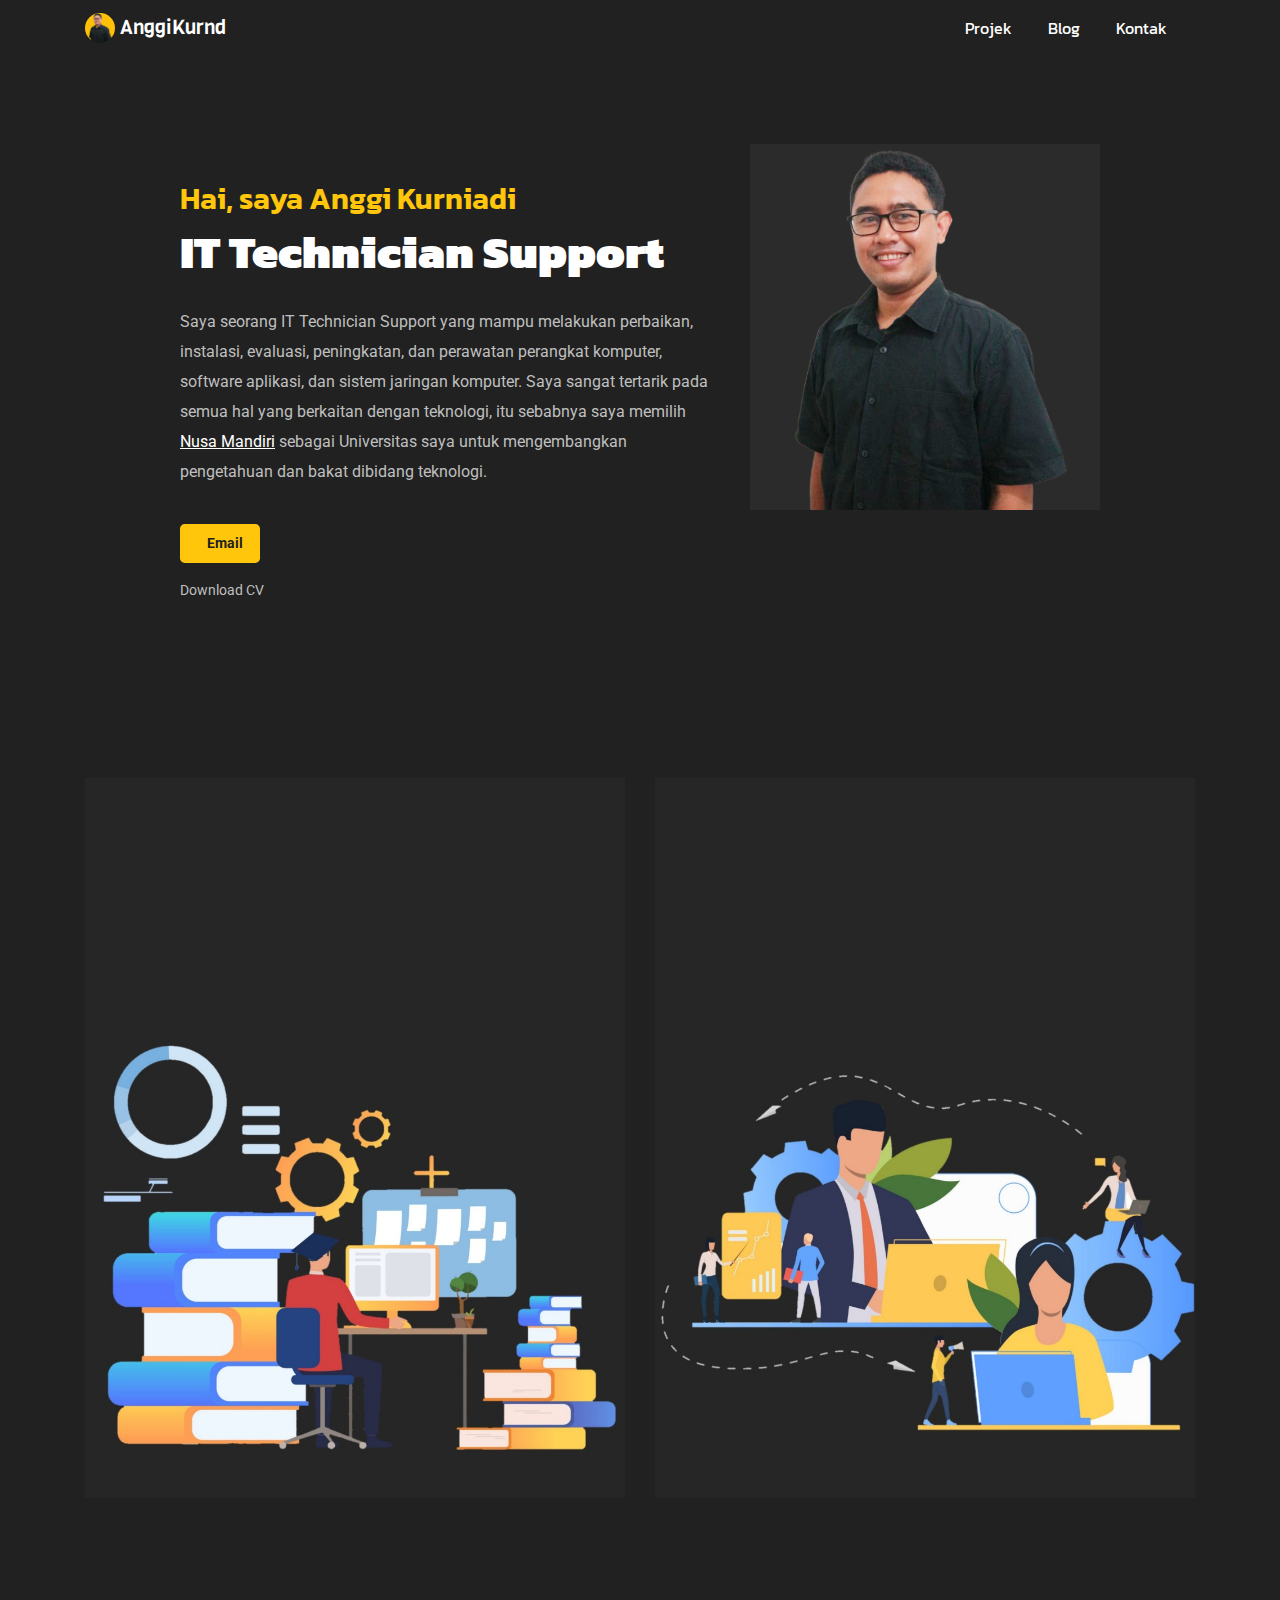
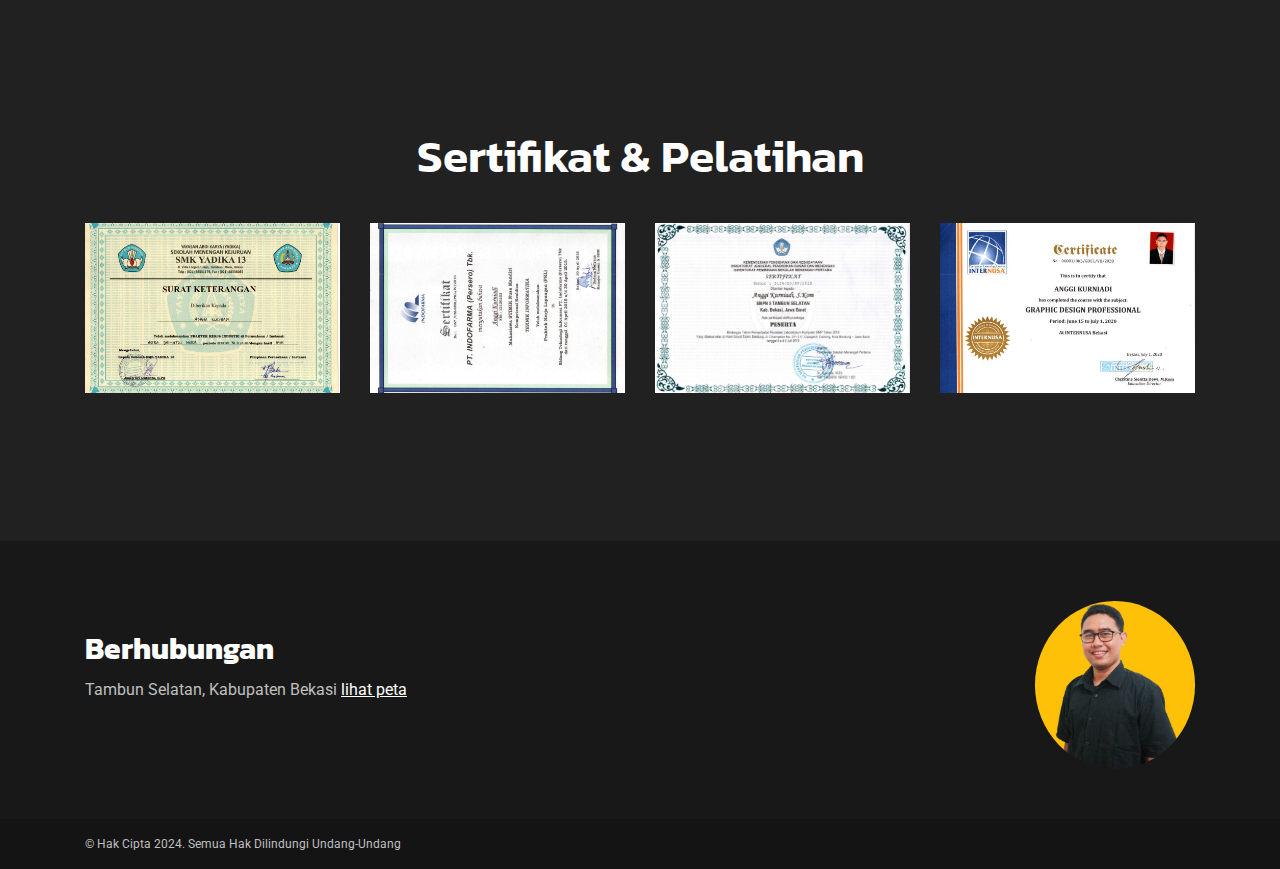
<file: index.html>
<!doctype html>
<html lang="en">

<head>
  <!-- Required meta tags -->
  <meta charset="utf-8">
  <meta name="viewport" content="width=device-width, initial-scale=1, shrink-to-fit=no">

  <!-- Bootstrap CSS -->
  <link rel="stylesheet" href="https://stackpath.bootstrapcdn.com/bootstrap/4.4.1/css/bootstrap.min.css"
    integrity="sha384-Vkoo8x4CGsO3+Hhxv8T/Q5PaXtkKtu6ug5TOeNV6gBiFeWPGFN9MuhOf23Q9Ifjh" crossorigin="anonymous">

  <!-- My CSS -->
  <link rel="stylesheet" href="style.css">

  <!-- Logo Title Bar -->
  <link rel="icon" href="img/icon.png" type="image/x-icon" />

  <!-- Fonts -->
  <link href="https://fonts.googleapis.com/css?family=Viga&display=swap" rel="stylesheet">
  <link href="https://fonts.googleapis.com/css?family=Kanit&display=swap" rel="stylesheet">
  <link href="https://fonts.googleapis.com/css?family=Roboto&display=swap" rel="stylesheet">
  <link rel="stylesheet" href="https://use.fontawesome.com/releases/v5.7.2/css/all.css"
    integrity="sha384-fnmOCqbTlWIlj8LyTjo7mOUStjsKC4pOpQbqyi7RrhN7udi9RwhKkMHpvLbHG9Sr" crossorigin="anonymous">

  <title>Beranda - Portofolio</title>
</head>

<body>

  <!-- Navbar -->
  <nav class="navbar fixed-top navbar-expand-lg navbar-dark">
    <div class="container text-center">
      <a class="navbar-brand" href="index.html">
        <img src="img/anggi.jpg" width="30" height="30" class="d-inline-block align-top rounded-circle" alt="logo">
        AnggiKurnd
      </a>
      <button class="navbar-toggler" type="button" data-toggle="collapse" data-target="#navbarNavAltMarkup"
        aria-controls="navbarNavAltMarkup" aria-expanded="false" aria-label="Toggle navigation">
        <span class="navbar-toggler-icon"></span>
      </button>
      <div class="collapse navbar-collapse" id="navbarNavAltMarkup">
        <div class="navbar-nav ml-auto">
          <a class="nav-item nav-link" href="https://github.com/anggikurn" target="_blank">Projek</a>
          <a class="nav-item nav-link" href="blog.html">Blog</a>
          <a class="nav-item nav-link" href="https://wa.me/6281297407221?text=Halo!%20Terima%20kasih%20sudah%20menghubungi.%20Ada%20yang%20bisa%20saya%20bantu?" target="_blank">Kontak</a>
        </div>
      </div>
    </div>
  </nav>
  <!-- Akhir Navbar -->

  <!-- Jumbotron -->
  <div class="jumbotron jumbotron-fluid">
    <div class="container">
      <div class="row justify-content-center">
        <div class="col-md-6">
          <h1 class="display-4 flow-text">Hai, saya Anggi Kurniadi</h1>
          <h3><b>IT Technician Support</h3></b>
          <p class="lead mt-4">Saya seorang IT Technician Support yang mampu melakukan perbaikan, instalasi, evaluasi, peningkatan,
            dan perawatan perangkat komputer,
            software aplikasi, dan sistem jaringan komputer. Saya sangat
            tertarik pada semua hal yang berkaitan dengan teknologi, itu sebabnya saya memilih <a
              href="https://www.nusamandiri.ac.id/nuri/index.js/" target="_blank"><span><u>Nusa Mandiri</u></span></a> sebagai Universitas saya untuk
            mengembangkan
            pengetahuan dan bakat dibidang teknologi.</p>
          <div class="row akun">
            <div class="tombol">
              <a class="btn btn-tombol btn-lg" href="mailto:anggikurniadi16@gmail.com"><i
                  class="fas fa-envelope email"></i> <b>Email</b></a>
              <a href="https://www.instagram.com/anggikurnd/" target="_blank"><i class="fab fa-instagram sosmed"></i></a>
              <a href="https://wa.me/6281297407221?text=Halo!%20Terima%20kasih%20sudah%20menghubungi.%20Ada%20yang%20bisa%20saya%20bantu?" target="_blank"><i class="fab fa-whatsapp sosmed"></i></a>
              <!-- <a href="https://web.facebook.com/satrio.wijaya.524"><i class="fab fa-facebook-f sosmed"></i></a> -->
            </div>
          </div>
          <div>
            <a class="cv" href="https://drive.google.com/uc?export=download&id=1v2ShSySG7C1CubiX9CtbQJ98t_5dVZdw"><i
                class="fas fa-download"></i> Download
              CV</a>
          </div>
        </div>
        <div class="col-md-4 foto">
          <img src="img/anggi2.png" width="100%" alt="foto">
        </div>
      </div>
    </div>
  </div>
  <!-- Akhir Jumbotron -->

  <!-- Pendidikan dan Pengalaman Kerja -->
  <section class="pendidikan">
    <div class="container">
      <div class="row justify-content-center">
        <div class="col-md-6 pendidikan-utama">
          <a href="pendidikan.html">
            <img src="img/pendidikan/cover.jpeg" width="100%" alt="">
            <span>
              <h1>Riwayat Pendidikan</h1>
              <p>
                <br>Merupakan upaya untuk mengembangkan potensi diri </br>
                <br>baik itu secara intelektual,</br>
                <br>emosional, maupun sosial.</br>
              <h2>Lihat lebih banyak <i class="far fa-arrow-alt-circle-right"></i></h2>
              </p>
            </span>
          </a>
        </div>

        <div class="col-md-6 pengalamankerja-utama">
          <a href="pengalamankerja.html">
            <img src="img/pengalamankerja/cover.jpeg" width="100%" alt="">
            <span>
              <h1>Pengalaman Kerja</h1>
              <p>
                <br>Merupakan catatan lengkap mengenai pengalaman dalam dunia kerja.</br>
                <br>Ini mencakup semua pekerjaan yang pernah dilakukan,</br>
                <br>mulai dari yang pertama hingga yang terakhir.</br>
              <h2>Lihat lebih banyak <i class="far fa-arrow-alt-circle-right"></i></h2>
              </p>
            </span>
          </a>
        </div>
      </div>
    </div>
  </section>
  <!-- Akhir Pendidikan dan Pengalaman Kerja -->


  <!-- Sertifikat -->
  <section class="sertifikat" id="sertifikat">
    <div class="container">
      <div class="row sertifikat-menu">
        <div class="col-md-12">
          <h1>Sertifikat & Pelatihan</h1>
        </div>
      </div>

      <div class="row sertifikat-item">
        <div class="col-md-3">
          <a href="#gambar-1">
            <img src="img/sertifikat/1.jpg" width="100%" alt="1">
            <span>Sertifikat PKL PT Astra Daihatsu Motor</span>
          </a>
          <div class="overlay" id="gambar-1">
            <a href="#sertifikat" class="cloase"><i class="far fa-times-circle"></i></a>
            <img src="img/sertifikat/1.jpg" alt="1">
          </div>
        </div>
        <div class="col-md-3">
          <a href="#gambar-2">
            <img src="img/sertifikat/2.jpg" width="100%" alt="2">
            <span>Sertifikat Magang PT Indofarma</span>
          </a>
          <div class="overlay" id="gambar-2">
            <a href="#sertifikat" class="cloase"><i class="far fa-times-circle"></i></a>
            <img src="img/sertifikat/2.jpg" alt="2">
          </div>
        </div>
        <div class="col-md-3">
          <a href="#gambar-3">
            <img src="img/sertifikat/3.jpg" width="100%" alt="3">
            <span>Sertifikat Training Kemendikbud</span>
          </a>
          <div class="overlay" id="gambar-3">
            <a href="#sertifikat" class="cloase"><i class="far fa-times-circle"></i></a>
            <img src="img/sertifikat/3.jpg" alt="3">
          </div>
        </div>
        <div class="col-md-3">
          <a href="#gambar-4">
            <img src="img/sertifikat/4.jpg" width="100%" alt="4">
            <span>Sertifikat Training Internusa Bekasi</span>
          </a>
          <div class="overlay" id="gambar-4">
            <a href="#sertifikat" class="cloase"><i class="far fa-times-circle"></i></a>
            <img src="img/sertifikat/4.jpg" alt="4">
          </div>
        </div>
      </div>

    </div>
  </section>
  <!-- Akhir Sertifikat -->

  <!-- Kontak -->
  <section class="kontak mt-5">
    <div class="container">
      <div class="row kontak-item">
        <div class="col-md-10">
          <h1><b>Berhubungan</b></h1>
          <p>Tambun Selatan, Kabupaten Bekasi <a
              href="https://www.google.com/maps/place/6%C2%B013'50.5%22S+107%C2%B004'43.8%22E/@-6.230645,107.0785554,88m/data=!3m1!1e3!4m4!3m3!8m2!3d-6.2306944!4d107.0788333?entry=ttu&g_ep=EgoyMDI0MTAxNi4wIKXMDSoASAFQAw%3D%3D" target="_blank"><u>lihat
                peta</u></a></p>
          <a href="mailto:anggikurniadi16@gmail.com"><i class="fas fa-envelope sosmed email"></i></a>
          <a href="https://www.instagram.com/anggikurnd/" target="_blank"><i class="fab fa-instagram sosmed instagram"></i></a>
          <a href="https://wa.me/6281297407221?text=Halo!%20Terima%20kasih%20sudah%20menghubungi.%20Ada%20yang%20bisa%20saya%20bantu?" target="_blank"><i
              class="fab fa-whatsapp sosmed whatsapp"></i></a>
          <!-- <a href="https://web.facebook.com/satrio.wijaya.524"><i class="fab fa-facebook-f sosmed facebook"></i></a> -->
        </div>
        <div class="col-md-2 logo">
          <img src="img/anggi.jpg" class="rounded-circle" alt="logo">
        </div>
      </div>
    </div>
  </section>
  <!-- Akhir Kontak -->

  <!-- Footer -->
  <footer class="footer">
    <div class="container">
      <div class="row pt-3">
        <div class="col-md-6 kiri">
          <p>&copy; Hak Cipta 2024. Semua Hak Dilindungi Undang-Undang</p>
        </div>
      </div>
    </div>
  </footer>

  <!-- Akhir Footer -->

  <!-- Optional JavaScript -->
  <!-- jQuery first, then Popper.js, then Bootstrap JS -->
  <script src="https://code.jquery.com/jquery-3.4.1.slim.min.js"
    integrity="sha384-J6qa4849blE2+poT4WnyKhv5vZF5SrPo0iEjwBvKU7imGFAV0wwj1yYfoRSJoZ+n"
    crossorigin="anonymous"></script>
  <script src="https://cdn.jsdelivr.net/npm/popper.js@1.16.0/dist/umd/popper.min.js"
    integrity="sha384-Q6E9RHvbIyZFJoft+2mJbHaEWldlvI9IOYy5n3zV9zzTtmI3UksdQRVvoxMfooAo"
    crossorigin="anonymous"></script>
  <script src="https://stackpath.bootstrapcdn.com/bootstrap/4.4.1/js/bootstrap.min.js"
    integrity="sha384-wfSDF2E50Y2D1uUdj0O3uMBJnjuUD4Ih7YwaYd1iqfktj0Uod8GCExl3Og8ifwB6"
    crossorigin="anonymous"></script>
</body>

</html>
</file>
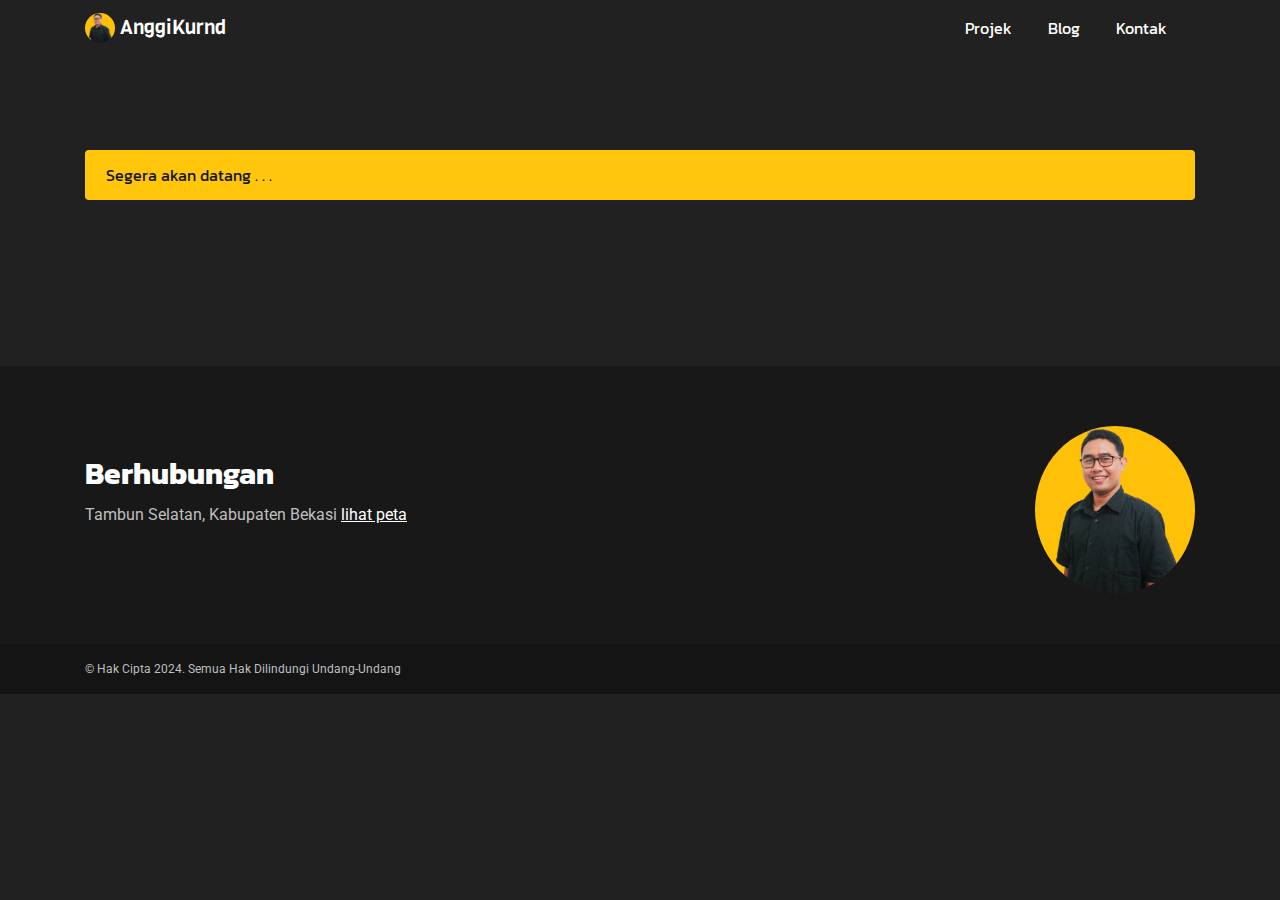
<file: blog.html>
<!doctype html>
<html lang="en">

<head>
  <!-- Required meta tags -->
  <meta charset="utf-8">
  <meta name="viewport" content="width=device-width, initial-scale=1, shrink-to-fit=no">

  <!-- Bootstrap CSS -->
  <link rel="stylesheet" href="https://stackpath.bootstrapcdn.com/bootstrap/4.4.1/css/bootstrap.min.css"
    integrity="sha384-Vkoo8x4CGsO3+Hhxv8T/Q5PaXtkKtu6ug5TOeNV6gBiFeWPGFN9MuhOf23Q9Ifjh" crossorigin="anonymous">

  <!-- My CSS -->
  <link rel="stylesheet" href="style.css">

  <!-- Logo Title Bar -->
  <link rel="icon" href="img/icon.png" type="image/x-icon" />

  <!-- Fonts -->
  <link href="https://fonts.googleapis.com/css?family=Viga&display=swap" rel="stylesheet">
  <link href="https://fonts.googleapis.com/css?family=Kanit&display=swap" rel="stylesheet">
  <link href="https://fonts.googleapis.com/css?family=Roboto&display=swap" rel="stylesheet">
  <link rel="stylesheet" href="https://use.fontawesome.com/releases/v5.7.2/css/all.css"
    integrity="sha384-fnmOCqbTlWIlj8LyTjo7mOUStjsKC4pOpQbqyi7RrhN7udi9RwhKkMHpvLbHG9Sr" crossorigin="anonymous">

  <title>Waiting - Portofolio</title>
</head>

<body>

  <!-- Navbar -->
  <nav class="navbar fixed-top navbar-expand-lg navbar-dark">
    <div class="container text-center">
      <a class="navbar-brand" href="index.html">
        <img src="img/anggi.jpg" width="30" height="30" class="d-inline-block align-top rounded-circle" alt="logo">
        AnggiKurnd
      </a>
      <button class="navbar-toggler" type="button" data-toggle="collapse" data-target="#navbarNavAltMarkup"
        aria-controls="navbarNavAltMarkup" aria-expanded="false" aria-label="Toggle navigation">
        <span class="navbar-toggler-icon"></span>
      </button>
      <div class="collapse navbar-collapse" id="navbarNavAltMarkup">
        <div class="navbar-nav ml-auto">
          <a class="nav-item nav-link" href="https://github.com/anggikurn" target="_blank">Projek</a>
          <a class="nav-item nav-link" href="blog.html">Blog</a>
          <a class="nav-item nav-link" href="https://wa.me/6281297407221?text=Halo!%20Terima%20kasih%20sudah%20menghubungi.%20Ada%20yang%20bisa%20saya%20bantu?" target="_blank">Kontak</a>
        </div>
      </div>
    </div>
  </nav>
  <!-- Akhir Navbar -->

  <!-- Blog -->
  <div class="container blog">
    <div class="row">
      <div class="col-md-12">
        <div class="alert alert-coming" role="alert">
          Segera akan datang . . . <i class="fas fa-hourglass-half"></i>
        </div>
      </div>
    </div>
  </div>
  <!-- Akhir Blog -->

  <!-- Kontak -->
  <section class="kontak mt-5">
    <div class="container">
      <div class="row kontak-item">
        <div class="col-md-10">
          <h1><b>Berhubungan</b></h1>
          <p>Tambun Selatan, Kabupaten Bekasi <a
              href="https://www.google.com/maps/place/6%C2%B013'50.5%22S+107%C2%B004'43.8%22E/@-6.230645,107.0785554,88m/data=!3m1!1e3!4m4!3m3!8m2!3d-6.2306944!4d107.0788333?entry=ttu&g_ep=EgoyMDI0MTAxNi4wIKXMDSoASAFQAw%3D%3D" target="_blank"><u>lihat
                peta</u></a></p>
          <a href="mailto:anggikurniadi16@gmail.com"><i class="fas fa-envelope sosmed email"></i></a>
          <a href="https://www.instagram.com/anggikurnd/" target="_blank"><i class="fab fa-instagram sosmed instagram"></i></a>
          <a href="https://wa.me/6281297407221?text=Halo!%20Terima%20kasih%20sudah%20menghubungi.%20Ada%20yang%20bisa%20saya%20bantu?" target="_blank"><i
              class="fab fa-whatsapp sosmed whatsapp"></i></a>
          <!-- <a href="https://web.facebook.com/satrio.wijaya.524"><i class="fab fa-facebook-f sosmed facebook"></i></a> -->
        </div>
        <div class="col-md-2 logo">
          <img src="img/anggi.jpg" class="rounded-circle" alt="logo">
        </div>
      </div>
    </div>
  </section>
  <!-- Akhir Kontak -->

  <!-- Footer -->
  <footer class="footer">
    <div class="container">
      <div class="row pt-3">
        <div class="col-md-6 kiri">
          <p>&copy; Hak Cipta 2024. Semua Hak Dilindungi Undang-Undang</p>
        </div>
      </div>
    </div>
  </footer>

  <!-- Akhir Footer -->

  <!-- Optional JavaScript -->
  <!-- jQuery first, then Popper.js, then Bootstrap JS -->
  <script src="https://code.jquery.com/jquery-3.4.1.slim.min.js"
    integrity="sha384-J6qa4849blE2+poT4WnyKhv5vZF5SrPo0iEjwBvKU7imGFAV0wwj1yYfoRSJoZ+n"
    crossorigin="anonymous"></script>
  <script src="https://cdn.jsdelivr.net/npm/popper.js@1.16.0/dist/umd/popper.min.js"
    integrity="sha384-Q6E9RHvbIyZFJoft+2mJbHaEWldlvI9IOYy5n3zV9zzTtmI3UksdQRVvoxMfooAo"
    crossorigin="anonymous"></script>
  <script src="https://stackpath.bootstrapcdn.com/bootstrap/4.4.1/js/bootstrap.min.js"
    integrity="sha384-wfSDF2E50Y2D1uUdj0O3uMBJnjuUD4Ih7YwaYd1iqfktj0Uod8GCExl3Og8ifwB6"
    crossorigin="anonymous"></script>
</body>

</html>
</file>
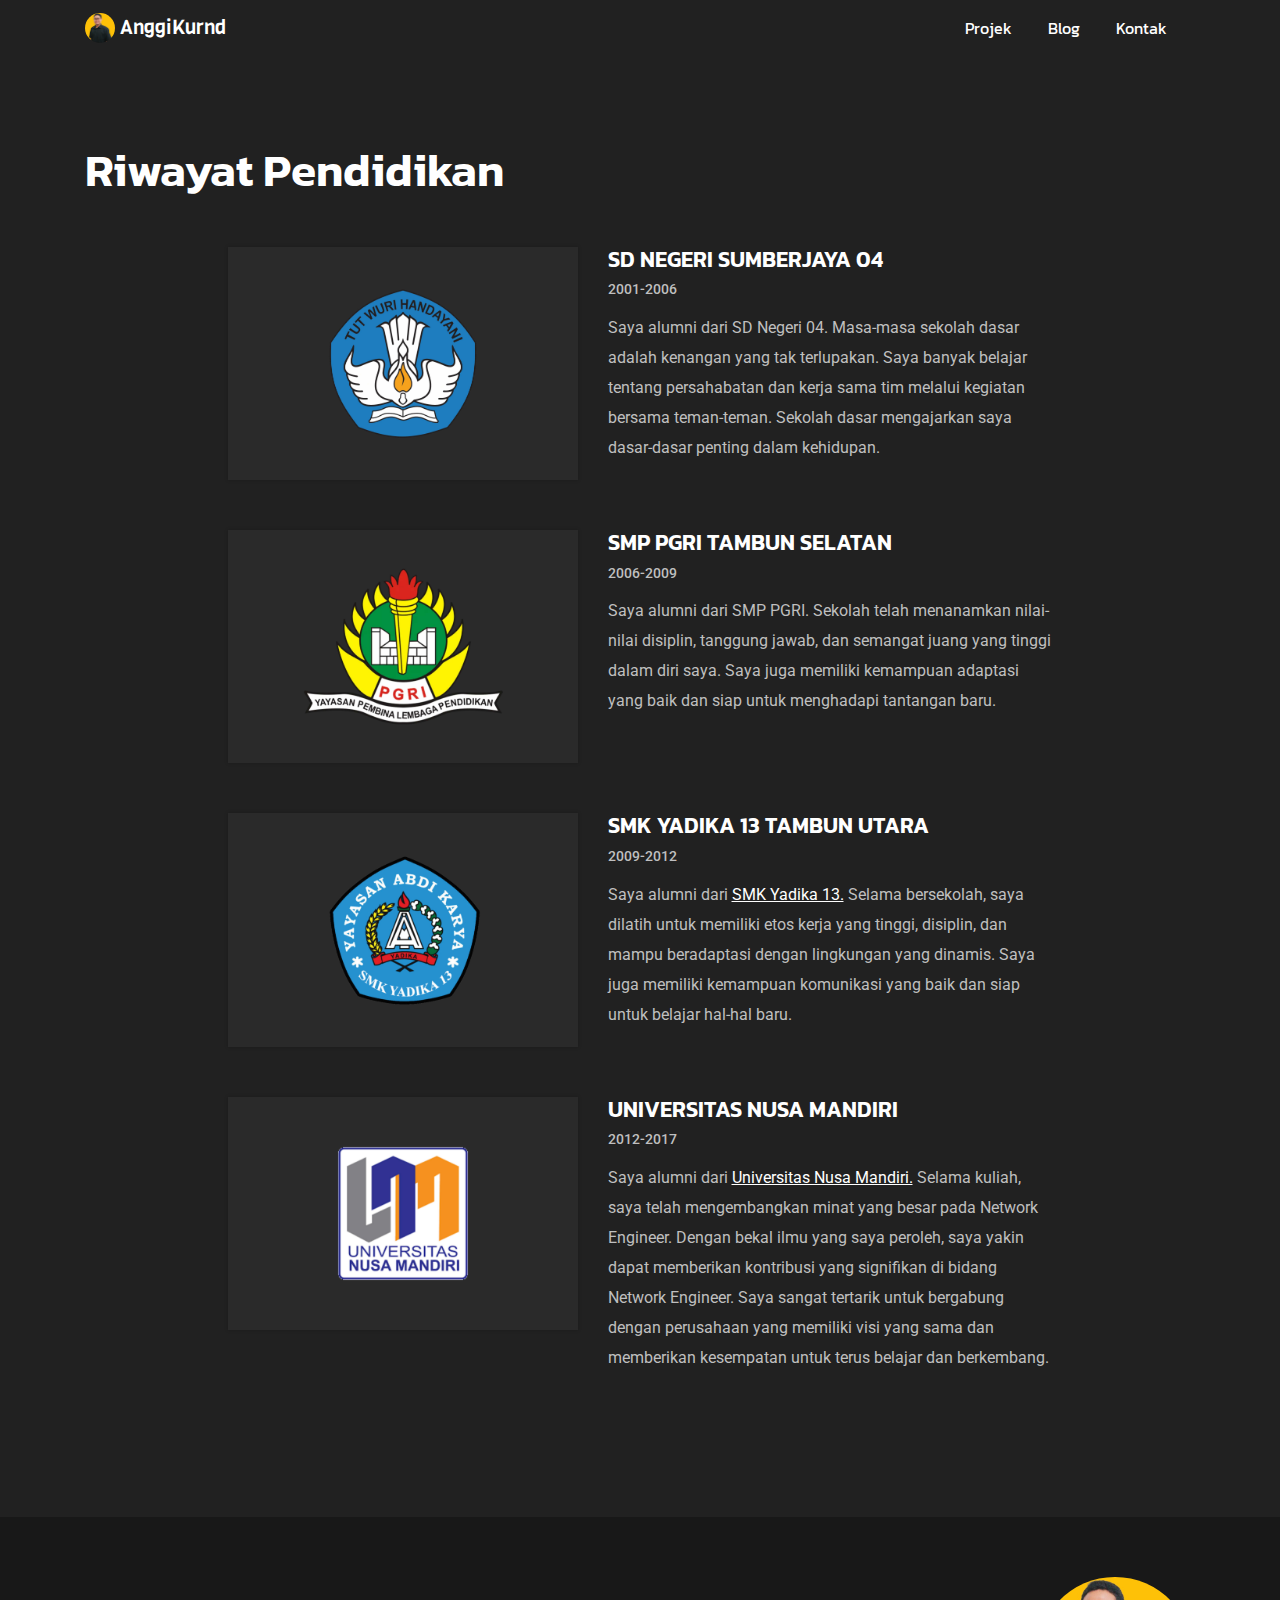
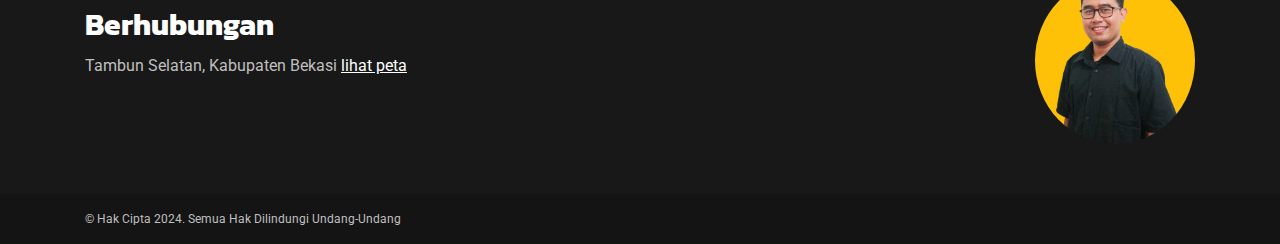
<file: pendidikan.html>
<!doctype html>
<html lang="en">

<head>
  <!-- Required meta tags -->
  <meta charset="utf-8">
  <meta name="viewport" content="width=device-width, initial-scale=1, shrink-to-fit=no">

  <!-- Bootstrap CSS -->
  <link rel="stylesheet" href="https://stackpath.bootstrapcdn.com/bootstrap/4.4.1/css/bootstrap.min.css"
    integrity="sha384-Vkoo8x4CGsO3+Hhxv8T/Q5PaXtkKtu6ug5TOeNV6gBiFeWPGFN9MuhOf23Q9Ifjh" crossorigin="anonymous">

  <!-- My CSS -->
  <link rel="stylesheet" href="style.css">

  <!-- Logo Title Bar -->
  <link rel="icon" href="img/icon.png" type="image/x-icon" />

  <!-- Fonts -->
  <link href="https://fonts.googleapis.com/css?family=Viga&display=swap" rel="stylesheet">
  <link href="https://fonts.googleapis.com/css?family=Kanit&display=swap" rel="stylesheet">
  <link href="https://fonts.googleapis.com/css?family=Roboto&display=swap" rel="stylesheet">
  <link rel="stylesheet" href="https://use.fontawesome.com/releases/v5.7.2/css/all.css"
    integrity="sha384-fnmOCqbTlWIlj8LyTjo7mOUStjsKC4pOpQbqyi7RrhN7udi9RwhKkMHpvLbHG9Sr" crossorigin="anonymous">

  <title>Riwayat Pendidikan - Portofolio</title>
</head>

<body>

  <!-- Navbar -->
  <nav class="navbar fixed-top navbar-expand-lg navbar-dark">
    <div class="container text-center">
      <a class="navbar-brand" href="index.html">
        <img src="img/anggi.jpg" width="30" height="30" class="d-inline-block align-top rounded-circle" alt="logo">
        AnggiKurnd
      </a>
      <button class="navbar-toggler" type="button" data-toggle="collapse" data-target="#navbarNavAltMarkup"
        aria-controls="navbarNavAltMarkup" aria-expanded="false" aria-label="Toggle navigation">
        <span class="navbar-toggler-icon"></span>
      </button>
      <div class="collapse navbar-collapse" id="navbarNavAltMarkup">
        <div class="navbar-nav ml-auto">
          <a class="nav-item nav-link" href="https://github.com/anggikurn" target="_blank">Projek</a>
          <a class="nav-item nav-link" href="blog.html">Blog</a>
          <a class="nav-item nav-link" href="https://wa.me/6281297407221?text=Halo!%20Terima%20kasih%20sudah%20menghubungi.%20Ada%20yang%20bisa%20saya%20bantu?" target="_blank">Kontak</a>
        </div>
      </div>
    </div>
  </nav>
  <!-- Akhir Navbar -->

  <!-- Pendidikan -->
  <section class="pendidikan">
    <div class="container">
      <div class="row pendidikan-menu">
        <div class="col-md-12">
          <h1>Riwayat Pendidikan</h1>
        </div>
      </div>

      <div class="row pendidikan-item justify-content-center">
        <div class="col-md-4">
          <img src="img/pendidikan/sd.png" alt="muhammadiyah">
        </div>
        <div class="col-md-5">
          <h2>SD NEGERI SUMBERJAYA 04</h2>
          <h3>2001-2006</h3>
          <p>Saya alumni dari SD Negeri 04. Masa-masa sekolah dasar adalah kenangan yang tak terlupakan. Saya banyak belajar tentang persahabatan dan kerja sama tim melalui kegiatan bersama teman-teman. Sekolah dasar mengajarkan saya dasar-dasar penting dalam kehidupan.</p>
        </div>
      </div>
      <div class="row pendidikan-item justify-content-center">
        <div class="col-md-4 khusus">
          <img src="img/pendidikan/smp.png" alt="pgri">
        </div>
        <div class="col-md-5 khusus">
          <h2>SMP PGRI TAMBUN SELATAN</h2>
          <h3>2006-2009</h3>
          <p>Saya alumni dari SMP PGRI. Sekolah telah menanamkan nilai-nilai disiplin, tanggung jawab, dan semangat juang yang tinggi dalam diri saya. Saya juga memiliki kemampuan adaptasi yang baik dan siap untuk menghadapi tantangan baru.
          </p>
        </div>
      </div>
      <div class="row pendidikan-item justify-content-center">
        <div class="col-md-4">
          <img src="img/pendidikan/smk.png" alt="pgri2">
        </div>
        <div class="col-md-5">
          <h2>SMK YADIKA 13 TAMBUN UTARA</h2>
          <h3>2009-2012</h3>
          <p>Saya alumni dari <a href="https://smkyadika13.sch.id/" target="_blank"><span><u>SMK Yadika 13.</u></span></a>
            Selama bersekolah, saya dilatih untuk memiliki etos kerja yang tinggi, disiplin, dan mampu beradaptasi dengan lingkungan yang dinamis. Saya juga memiliki kemampuan komunikasi yang baik dan siap untuk belajar hal-hal baru.
        </div>
      </div>
      <div class="row pendidikan-item akhir justify-content-center last mb-5">
        <div class="col-md-4 akhir">
          <img src="img/pendidikan/kuliah.png" alt="bidar">
        </div>
        <div class="col-md-5 akhir-text">
          <h2>UNIVERSITAS NUSA MANDIRI</h2>
          <h3>2012-2017</h3>
          <p>Saya alumni dari <a href="https://www.nusamandiri.ac.id/nuri/index.js" target="_blank"><span><u>Universitas Nusa Mandiri.</u></span></a>
            Selama kuliah, saya telah mengembangkan minat yang besar pada Network Engineer. Dengan bekal ilmu yang saya peroleh, saya yakin dapat memberikan kontribusi yang signifikan di bidang Network Engineer. Saya sangat tertarik untuk bergabung dengan perusahaan yang memiliki visi yang sama dan memberikan kesempatan untuk terus belajar dan berkembang.
        </div>
      </div>
    </div>
  </section>
  <!-- Akhir Pendidikan -->

  <!-- Kontak -->
  <section class="kontak mt-5">
    <div class="container">
      <div class="row kontak-item">
        <div class="col-md-10">
          <h1><b>Berhubungan</b></h1>
          <p>Tambun Selatan, Kabupaten Bekasi <a
              href="https://www.google.com/maps/place/6%C2%B013'50.5%22S+107%C2%B004'43.8%22E/@-6.230645,107.0785554,88m/data=!3m1!1e3!4m4!3m3!8m2!3d-6.2306944!4d107.0788333?entry=ttu&g_ep=EgoyMDI0MTAxNi4wIKXMDSoASAFQAw%3D%3D" target="_blank"><u>lihat
                peta</u></a></p>
          <a href="mailto:anggikurniadi16@gmail.com"><i class="fas fa-envelope sosmed email"></i></a>
          <a href="https://www.instagram.com/anggikurnd/" target="_blank"><i class="fab fa-instagram sosmed instagram"></i></a>
          <a href="https://wa.me/6281297407221?text=Halo!%20Terima%20kasih%20sudah%20menghubungi.%20Ada%20yang%20bisa%20saya%20bantu?" target="_blank"><i
              class="fab fa-whatsapp sosmed whatsapp"></i></a>
          <!-- <a href="https://web.facebook.com/satrio.wijaya.524"><i class="fab fa-facebook-f sosmed facebook"></i></a> -->
        </div>
        <div class="col-md-2 logo">
          <img src="img/anggi.jpg" class="rounded-circle" alt="logo">
        </div>
      </div>
    </div>
  </section>
  <!-- Akhir Kontak -->

  <!-- Footer -->
  <footer class="footer">
    <div class="container">
      <div class="row pt-3">
        <div class="col-md-6 kiri">
          <p>&copy; Hak Cipta 2024. Semua Hak Dilindungi Undang-Undang</p>
        </div>
      </div>
    </div>
  </footer>

  <!-- Akhir Footer -->

  <!-- Optional JavaScript -->
  <!-- jQuery first, then Popper.js, then Bootstrap JS -->
  <script src="https://code.jquery.com/jquery-3.4.1.slim.min.js"
    integrity="sha384-J6qa4849blE2+poT4WnyKhv5vZF5SrPo0iEjwBvKU7imGFAV0wwj1yYfoRSJoZ+n"
    crossorigin="anonymous"></script>
  <script src="https://cdn.jsdelivr.net/npm/popper.js@1.16.0/dist/umd/popper.min.js"
    integrity="sha384-Q6E9RHvbIyZFJoft+2mJbHaEWldlvI9IOYy5n3zV9zzTtmI3UksdQRVvoxMfooAo"
    crossorigin="anonymous"></script>
  <script src="https://stackpath.bootstrapcdn.com/bootstrap/4.4.1/js/bootstrap.min.js"
    integrity="sha384-wfSDF2E50Y2D1uUdj0O3uMBJnjuUD4Ih7YwaYd1iqfktj0Uod8GCExl3Og8ifwB6"
    crossorigin="anonymous"></script>
</body>

</html>
</file>
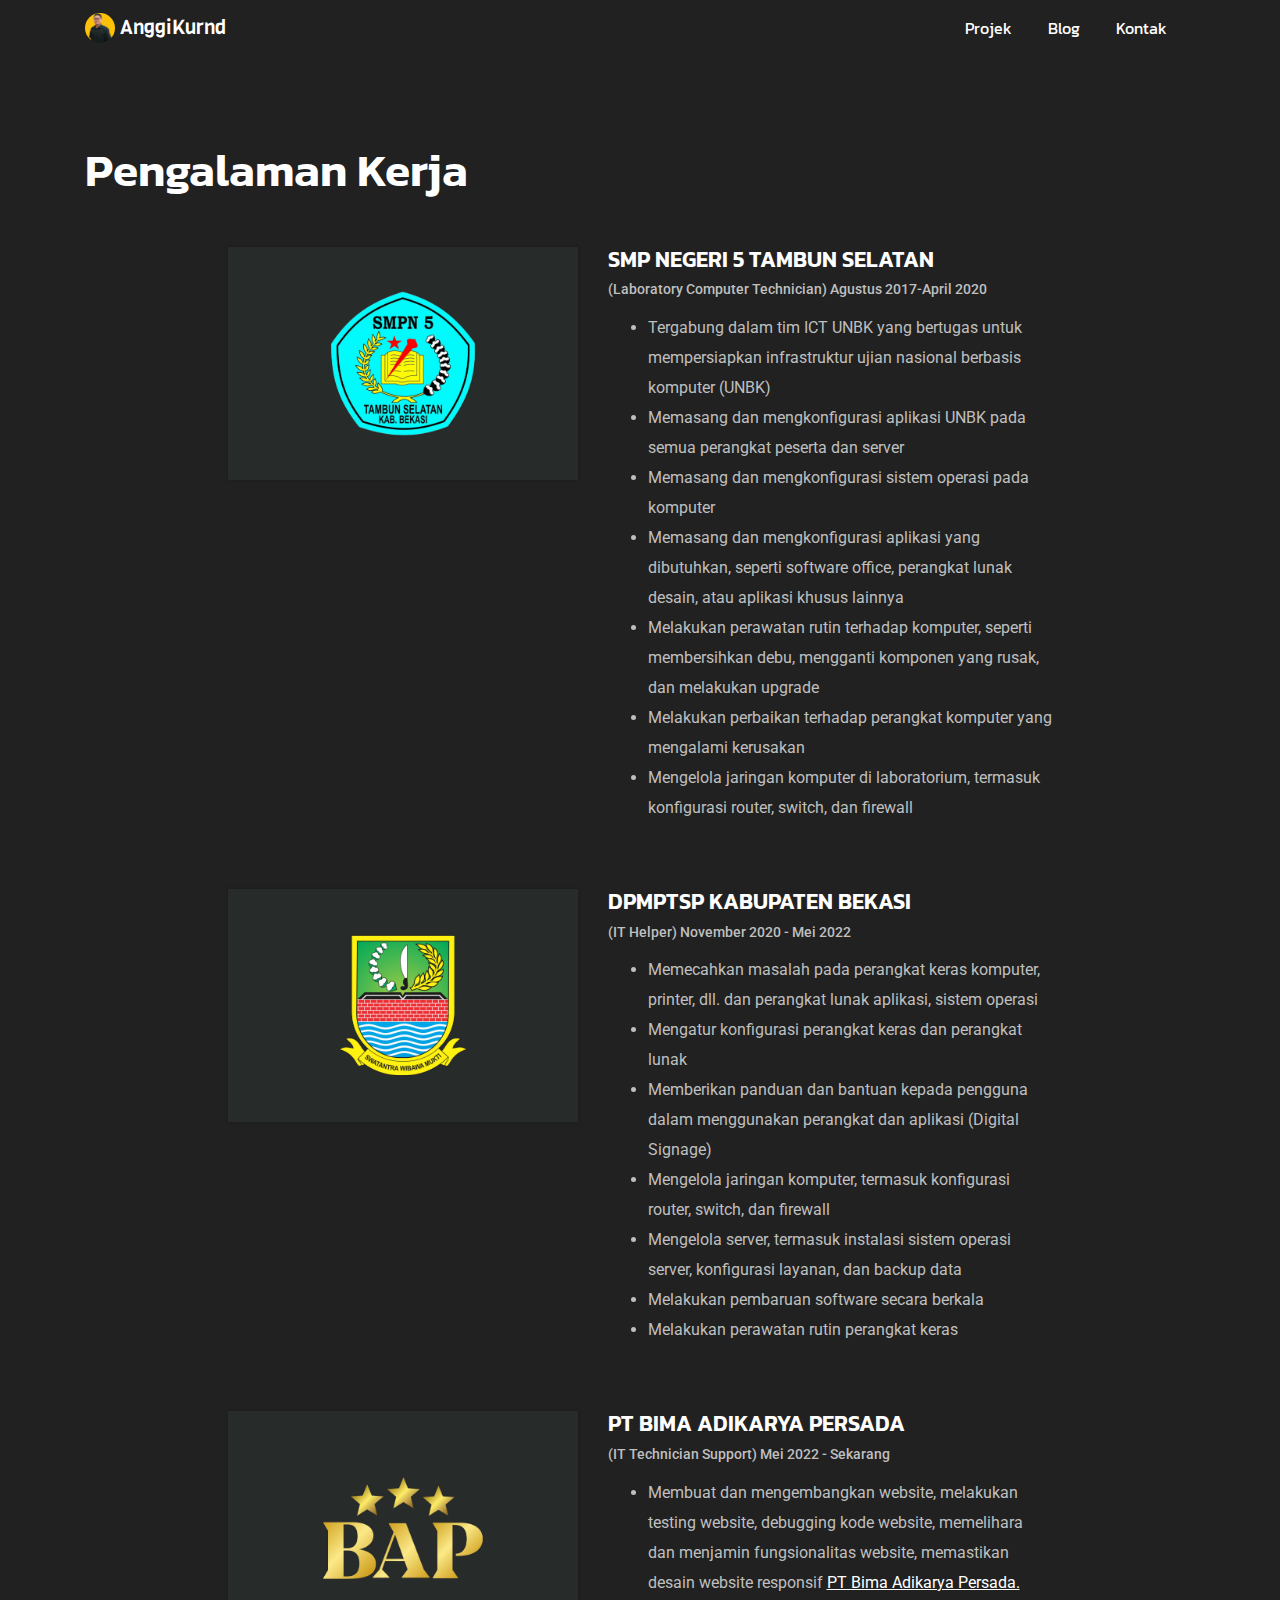
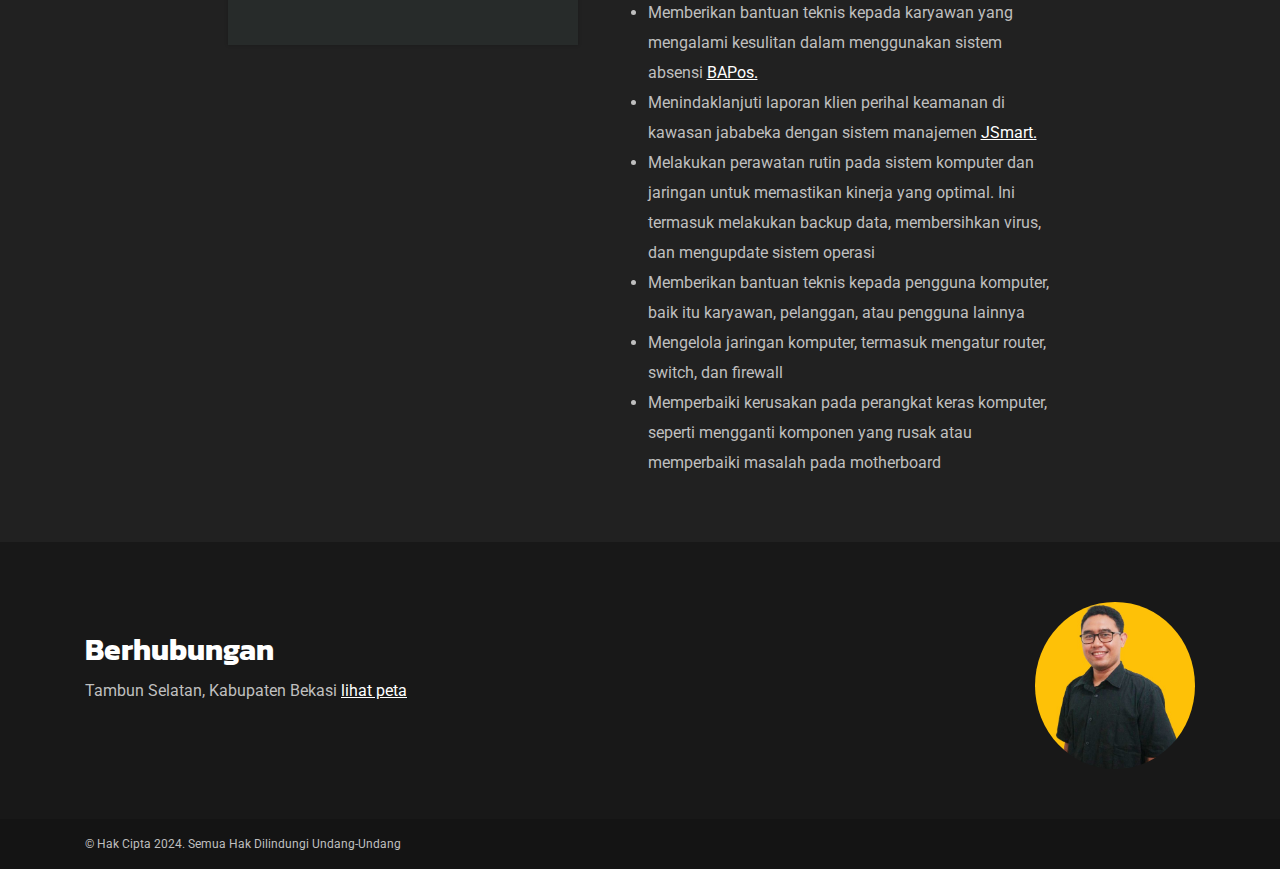
<file: pengalamankerja.html>
<!doctype html>
<html lang="en">

<head>
  <!-- Required meta tags -->
  <meta charset="utf-8">
  <meta name="viewport" content="width=device-width, initial-scale=1, shrink-to-fit=no">

  <!-- Bootstrap CSS -->
  <link rel="stylesheet" href="https://stackpath.bootstrapcdn.com/bootstrap/4.4.1/css/bootstrap.min.css"
    integrity="sha384-Vkoo8x4CGsO3+Hhxv8T/Q5PaXtkKtu6ug5TOeNV6gBiFeWPGFN9MuhOf23Q9Ifjh" crossorigin="anonymous">

  <!-- My CSS -->
  <link rel="stylesheet" href="style.css">

  <!-- Logo Title Bar -->
  <link rel="icon" href="img/icon.png" type="image/x-icon" />

  <!-- Fonts -->
  <link href="https://fonts.googleapis.com/css?family=Viga&display=swap" rel="stylesheet">
  <link href="https://fonts.googleapis.com/css?family=Kanit&display=swap" rel="stylesheet">
  <link href="https://fonts.googleapis.com/css?family=Roboto&display=swap" rel="stylesheet">
  <link rel="stylesheet" href="https://use.fontawesome.com/releases/v5.7.2/css/all.css"
    integrity="sha384-fnmOCqbTlWIlj8LyTjo7mOUStjsKC4pOpQbqyi7RrhN7udi9RwhKkMHpvLbHG9Sr" crossorigin="anonymous">

  <title>Pengalaman Kerja - Portofolio</title>
</head>

<body>

  <!-- Navbar -->
  <nav class="navbar fixed-top navbar-expand-lg navbar-dark">
    <div class="container text-center">
      <a class="navbar-brand" href="index.html">
        <img src="img/anggi.jpg" width="30" height="30" class="d-inline-block align-top rounded-circle" alt="logo">
        AnggiKurnd
      </a>
      <button class="navbar-toggler" type="button" data-toggle="collapse" data-target="#navbarNavAltMarkup"
        aria-controls="navbarNavAltMarkup" aria-expanded="false" aria-label="Toggle navigation">
        <span class="navbar-toggler-icon"></span>
      </button>
      <div class="collapse navbar-collapse" id="navbarNavAltMarkup">
        <div class="navbar-nav ml-auto">
          <a class="nav-item nav-link" href="https://github.com/anggikurn" target="_blank">Projek</a>
          <a class="nav-item nav-link" href="blog.html">Blog</a>
          <a class="nav-item nav-link" href="https://wa.me/6281297407221?text=Halo!%20Terima%20kasih%20sudah%20menghubungi.%20Ada%20yang%20bisa%20saya%20bantu?" target="_blank">Kontak</a>
        </div>
      </div>
    </div>
  </nav>
  <!-- Akhir Navbar -->

  <!-- Pengalaman Kerja -->
  <section class="pengalamankerja">
    <div class="container">
      <div class="row pengalamankerja-menu">
        <div class="col-md-12">
          <h1>Pengalaman Kerja</h1>
        </div>
      </div>

      <div class="row pengalamankerja-item justify-content-center">
        <div class="col-md-4">
          <img src="img/pengalamankerja/1.png" alt="">
        </div>
        <div class="col-md-5">
          <h2>SMP NEGERI 5 TAMBUN SELATAN</h2>
          <H3>(Laboratory Computer Technician) Agustus 2017-April 2020</H3>
          <ul>
            <li>Tergabung dalam tim ICT UNBK yang bertugas untuk mempersiapkan infrastruktur ujian nasional berbasis komputer (UNBK)</li>
            <li>Memasang dan mengkonfigurasi aplikasi UNBK pada semua perangkat peserta dan server</li>
            <li>Memasang dan mengkonfigurasi sistem operasi pada komputer</li>
            <li>Memasang dan mengkonfigurasi aplikasi yang dibutuhkan, seperti software office, perangkat lunak desain, atau aplikasi khusus lainnya</li>
            <li>Melakukan perawatan rutin terhadap komputer, seperti membersihkan debu, mengganti komponen yang rusak, dan melakukan upgrade</li>
            <li>Melakukan perbaikan terhadap perangkat komputer yang mengalami kerusakan</li>
            <li>Mengelola jaringan komputer di laboratorium, termasuk konfigurasi router, switch, dan firewall</li>
          </ul>
        </div>
      </div>
      <div class="row pengalamankerja-item justify-content-center">
        <div class="col-md-4">
          <img src="img/pengalamankerja/2.png" alt="">
        </div>
        <div class="col-md-5">
          <h2>DPMPTSP KABUPATEN BEKASI</h2>
          <H3>(IT Helper) November 2020 - Mei 2022</H3>
          <ul>
            <li>Memecahkan masalah pada perangkat keras komputer, printer, dll. dan perangkat lunak aplikasi, sistem operasi</li>
            <li>Mengatur konfigurasi perangkat keras dan perangkat lunak</li>
            <li>Memberikan panduan dan bantuan kepada pengguna dalam menggunakan perangkat dan aplikasi (Digital Signage)</li>
            <li>Mengelola jaringan komputer, termasuk konfigurasi router, switch, dan firewall</li>
            <li>Mengelola server, termasuk instalasi sistem operasi server, konfigurasi layanan, dan backup data</li>
            <li>Melakukan pembaruan software secara berkala</li>
            <li>Melakukan perawatan rutin perangkat keras</li>
          </ul>
        </div>
      </div>
      <div class="row pengalamankerja-item justify-content-center">
        <div class="col-md-4">
          <img src="img/pengalamankerja/3.png" alt="">
        </div>
        <div class="col-md-5">
          <h2>PT BIMA ADIKARYA PERSADA</h2>
          <h3>(IT Technician Support) Mei 2022 - Sekarang</h3>
          <ul>
            <li>Membuat dan mengembangkan website, melakukan testing website, debugging kode website, memelihara dan menjamin fungsionalitas website, memastikan desain website responsif <a href="https://bap-jbbk.com/" target="_blank"><span><u>PT Bima Adikarya Persada.</u></span></a></li>
            <li>Memberikan bantuan teknis kepada karyawan yang mengalami kesulitan dalam menggunakan sistem absensi <a href="https://os.app.bap-jbbk.com/" target="_blank"><span><u>BAPos.</u></span></a></li>
            <li>Menindaklanjuti laporan klien perihal keamanan di kawasan jababeka dengan sistem manajemen <a href="https://jsmart.id/" target="_blank"><span><u>JSmart.</u></span></a></li></li>
            <li>Melakukan perawatan rutin pada sistem komputer dan jaringan untuk memastikan kinerja yang optimal. Ini termasuk melakukan backup data, membersihkan virus, dan mengupdate sistem operasi</li>
            <li>Memberikan bantuan teknis kepada pengguna komputer, baik itu karyawan, pelanggan, atau pengguna lainnya</li>
            <li>Mengelola jaringan komputer, termasuk mengatur router, switch, dan firewall</li>
            <li>Memperbaiki kerusakan pada perangkat keras komputer, seperti mengganti komponen yang rusak atau memperbaiki masalah pada motherboard</li>
          </ul>
        </div>
      </div>
        </div>
      </div>
    </div>
  </section>
  <!-- Akhir Pengalaman Kerja -->

  <!-- Kontak -->
  <section class="kontak mt-5">
    <div class="container">
      <div class="row kontak-item">
        <div class="col-md-10">
          <h1><b>Berhubungan</b></h1>
          <p>Tambun Selatan, Kabupaten Bekasi <a
              href="https://www.google.com/maps/place/6%C2%B013'50.5%22S+107%C2%B004'43.8%22E/@-6.230645,107.0785554,88m/data=!3m1!1e3!4m4!3m3!8m2!3d-6.2306944!4d107.0788333?entry=ttu&g_ep=EgoyMDI0MTAxNi4wIKXMDSoASAFQAw%3D%3D" target="_blank"><u>lihat
                peta</u></a></p>
          <a href="mailto:anggikurniadi16@gmail.com"><i class="fas fa-envelope sosmed email"></i></a>
          <a href="https://www.instagram.com/anggikurnd/" target="_blank"><i class="fab fa-instagram sosmed instagram"></i></a>
          <a href="https://wa.me/6281297407221?text=Halo!%20Terima%20kasih%20sudah%20menghubungi.%20Ada%20yang%20bisa%20saya%20bantu?" target="_blank"><i
              class="fab fa-whatsapp sosmed whatsapp"></i></a>
          <!-- <a href="https://web.facebook.com/satrio.wijaya.524"><i class="fab fa-facebook-f sosmed facebook"></i></a> -->
        </div>
        <div class="col-md-2 logo">
          <img src="img/anggi.jpg" class="rounded-circle" alt="logo">
        </div>
      </div>
    </div>
  </section>
  <!-- Akhir Kontak -->

  <!-- Footer -->
  <footer class="footer">
    <div class="container">
      <div class="row pt-3">
        <div class="col-md-6 kiri">
          <p>&copy; Hak Cipta 2024. Semua Hak Dilindungi Undang-Undang</p>
        </div>
      </div>
    </div>
  </footer>

  <!-- Akhir Footer -->

  <!-- Optional JavaScript -->
  <!-- jQuery first, then Popper.js, then Bootstrap JS -->
  <script src="https://code.jquery.com/jquery-3.4.1.slim.min.js"
    integrity="sha384-J6qa4849blE2+poT4WnyKhv5vZF5SrPo0iEjwBvKU7imGFAV0wwj1yYfoRSJoZ+n"
    crossorigin="anonymous"></script>
  <script src="https://cdn.jsdelivr.net/npm/popper.js@1.16.0/dist/umd/popper.min.js"
    integrity="sha384-Q6E9RHvbIyZFJoft+2mJbHaEWldlvI9IOYy5n3zV9zzTtmI3UksdQRVvoxMfooAo"
    crossorigin="anonymous"></script>
  <script src="https://stackpath.bootstrapcdn.com/bootstrap/4.4.1/js/bootstrap.min.js"
    integrity="sha384-wfSDF2E50Y2D1uUdj0O3uMBJnjuUD4Ih7YwaYd1iqfktj0Uod8GCExl3Og8ifwB6"
    crossorigin="anonymous"></script>
</body>

</html>
</file>
<file: style.css>
body {
    background-color: #212121;
}

/* Navbar */
.navbar {
  background-color: #212121;
}
    
.navbar-brand {
  font-family: Viga;
}
    
.nav-link {
  font-family: Kanit;
  margin-right: 20px;
  color: white !important;
}
    
.nav-link.active {
  color: #FFC60B !important;
}
    
.navbar-brand:hover, .nav-link:hover {
  color: #FFC60B !important;
}
   
/* Jumbotron */
.jumbotron {
  background-color: #212121;
}

.jumbotron .display-4 {
  font-family: Kanit;
  color: #FFC60B;
  font-size: 20px;
  font-weight: 600;
  line-height: 39px;
  margin-top: 50px;
}
   
.jumbotron h3 {
  font-family: Kanit;
  color: white;
  font-size: 30px;
  font-weight: 600;
  line-height: 60px;
  margin-top: -20px;
  margin-bottom: -15px;
}
     
.jumbotron p {
  font-family: Roboto;
  font-weight: 400;
  color: #bfbfbf;
  font-size: 16px;
  line-height: 30px;
}

.jumbotron p span {
  color: white;
}

.jumbotron p span:hover {
  color: #bfbfbf;
}
    
.btn.btn-tombol {
  font-family: Roboto;
  font-size: 14px;
  size: 50px;
  background-color: #FFC60B;
  color: #212121;
  margin-right: 20px;
}

.tombol .email {
  margin-right: 10px;
}

.btn.btn-tombol:hover {
  background-color: rgba(255, 198, 11, 0.815);
}

.cv {
  font-family: Roboto;
  font-size: 14px;
  color: #bfbfbf;
}

.cv:hover {
  color: white;
  text-decoration: none;
}
    
.jumbotron .foto {
  margin-top: 40px;
}

.jumbotron .sosmed {
  margin-right: 20px;
  color: #bfbfbf;
  font-size: 28px;
}

.sosmed {
  margin-top: 5px;
}

.jumbotron .sosmed:hover {
  color: white;
}

.jumbotron .akun {
  padding: 15px;
}

  /* Blog */
  .blog {
    margin-top: 150px;
    margin-bottom: 150px;
  }

  .alert-coming {
    font-family: Kanit;
    background-color: #FFC60B;
    color: #141414;
  }

/* Pendidikan dan Pengalaman Kerja */
.pendidikan-utama h1,
.pengalamankerja-utama h1 {
  font-family: Kanit;
  color: white;
  font-size: 30px;
  line-height: 39px;
  margin-top: 10px;
  font-weight: 600;
}

  .pendidikan-utama {
    margin-top: 50px;
    margin-bottom: 50px;
  }

  .pendidikan-utama p,
  .pengalamankerja-utama p {
    font-family: Roboto;
    font-size: 16px;
    color: #bfbfbf;
  }

  .pendidikan-utama h2,
  .pengalamankerja-utama h2 {
    font-size: 16px;
    color: #FFC60B;
  }

  .pendidikan-utama span,
  .pengalamankerja-utama span {
    display: block;
    width: 90%;
    height: 90%;
    background-color: #21212100;
    position: absolute;
    top: 0;
    text-align: left;
    line-height: 80%;
    padding: 20px;
    text-shadow: 1px 1px 1px #141414;
  }

.pendidikan-menu h1,
.pengalamankerja-menu h1 {
  font-family: Kanit;
  color: white;
  font-size: 30px;
  line-height: 39px;
  margin-top: 150px;
  font-weight: 600;
}

.pendidikan-utama img {
  margin-bottom: 80px;
}

.pendidikan-item h2,
.pengalamankerja-item h2 {
  font-family: Kanit;
  color: white;
  font-size: 18px;
  font-weight: 600;
  margin-top: 15px;
}

.pendidikan-item h3,
.pengalamankerja-item h3 {
  font-family: Roboto;
  font-size: 14px;
  color: #bfbfbf;
}

.pendidikan-item p, 
.pengalamankerja-item ul {
  font-family: Roboto;
  color: #bfbfbf;
  line-height: 30px;
  margin-top: 15px;
}

.pendidikan-item a,
.pengalamankerja-item a {
  font-family: Roboto;
  color: white;
  text-decoration: none;
}

.pendidikan-item a:hover,
.pengalamankerja-item a:hover {
  color: #bfbfbf;
}

.pendidikan-item img,
.pengalamankerja-item img {
  box-shadow: 0 0 4px rgba(0,0,0,.2);
  margin-top: 50px;
  width: 100%;
}

.akhir-text {
  margin-bottom: 60px;
}

/* Piagam */
.piagam h1 { 
   font-family: Kanit; 
   color: white; 
   font-size: 30px; 
   font-weight: 600; 
   margin-top: 150px; 
   margin-bottom: 50px; 
 } 

.piagam span { 
   display: block; 
   font-family: Roboto; 
   font-size: 12px; 
   font-style: italic; 
   text-align: center; 
   color: #bfbfbf;  
   margin-top: 10px; 
   margin-bottom: 50px; 
 } 

/* Sertifikat */
.sertifikat-menu h1 {
  font-family: Kanit;
  color: white;
  font-size: 30px;
  text-align: center;
  font-weight: 600;
  margin-top: 100px;
  margin-bottom: 40px;
}

.sertifikat-item span {
  display: block;
  font-family: Roboto;
  font-size: 12px;
  font-style: italic;
  text-align: center;
  color: #bfbfbf;
  margin-top: 10px;
  margin-bottom: 80px;
}

.overlay {
  width: 0;
  height: 0;
  overflow: hidden;
  position: fixed;
  top: 0;
  left: 0;
  background-color: #21212100;
  z-index: 9999;
  transition: .7s;
  text-align: center;
  padding: 100px;
}

.overlay:target {
  width: auto;
  height: auto;
  bottom: 0;
  right: 0;
  background-color: #212121dd;
}

.overlay img {
  width: 230px;
  height: 130;
  max-height: 100%;
}

.overlay:target img {
  animation: zoomDanFade .7s;
}

.overlay .cloase {
  opacity: 0;
}

.overlay:target .cloase {
  animation: slideDownFade .5s .5s forwards;
  position: absolute;
  font-size: 20px;
  color: #FFC60B;
  top: 50px;
  left: 50%;
}

@keyframes zoomDanFade {
  0% {
    transform: scale(0);
    opacity: 0;
  }

  100% {
    transform: scale(1);
    opacity: 1;
  }
}

@keyframes slideDownFade {
  0% {
    opacity: 0;
    margin-top: -20px;
  }

  100% {
    opacity: 1;
    margin-top: 0;
  }
}

/* Kontak */
.kontak {
  background-color: #181818;
  text-align: center;
  padding: 50px;
}

.kontak-item h1 {
  font-family: Kanit;
  color: white;
  font-size: 24px;
  font-weight: 500;
  margin-top: 40px
}

.kontak-item p {
  font-family: Roboto;
  color: #bfbfbf;
  font-size: 14px;
  line-height: 30px;
}

.kontak-item a {
  font-family: Roboto;
  text-decoration: none;
  color: white;
  line-height: 30px;
}

.kontak-item a:hover {
  color: #bfbfbf;
}

.kontak .sosmed {
  color: #bfbfbf;
  font-size: 28px;
}

.kontak .sosmed.email {
  margin-left: 15px;
  margin-right: 15px;
}

.kontak .sosmed.instagram,
.kontak .sosmed.whatsapp,
.kontak .sosmed.facebook {
  margin-right: 15px;

}

.kontak .fas, .fab {
  color: #bfbfbf;
} 

.fas:hover, 
.fab:hover {
  color: white;
} 

.kontak .logo img {
  width: 25%;
  margin-top: -445px;
}

/* Footer */
.footer {
  font-family: Roboto;
  background-color: #141414;
  color: #bfbfbf;
  text-align: center;
  font-size: 12px;
}








/* DESKTOP */
@media (min-width: 992px) {
  /* Jumbotron */
  .jumbotron .display-4 {
    font-family: Kanit;
    color: #FFC60B;
    font-size: 30px;
    margin-top: 100px;
    line-height: 70px;
  }
     
  .jumbotron h3 {
    font-family: Kanit;
    color: white;
    font-size: 46px;
    margin-bottom: 25px;
  }

  .jumbotron .sosmed {
    color: #bfbfbf;
    font-size: 28px;
    margin-right: 40px;
  }

  .btn.btn-tombol {
    margin-right: 40px;
  }

  .jumbotron .foto {
    margin-top: 80px;
  }

  /* Blog */
  .blog {
    margin-top: 150px;
    margin-bottom: 150px;
  }

  /* Pendidikan dan Pengalaman Kerja */
  .pendidikan-utama h1,
  .pengalamankerja-utama h1 {
    margin-top: 50px;
    font-size: 46px;
  }

  .pendidikan-utama,
  .pengalamankerja-utama {
    margin-top: 80px;
  }

  .pendidikan-utama p,
  .pengalamankerja-utama p {
    font-family: Roboto;
    font-size: 16px;
    color: #bfbfbf;
  }

  .pendidikan-utama h2,
  .pengalamankerja-utama h2 {
    font-size: 16px;
    color: #FFC60B;
  }

  .pendidikan-utama span,
  .pengalamankerja-utama span {
    display: block;
    width: 100%;
    height: 100%;
    background-color: #212121bb;
    position: absolute;
    top: 0;
    text-align: left;
    line-height: 80%;
    padding: 30px;
    text-shadow: 1px 1px 1px #141414;
    opacity: 0;
    transition: .3s;
  }
  
  .pendidikan-utama a:hover span,
  .pengalamankerja-utama a:hover span {
    opacity: 1;
  }
  
  .pendidikan-menu h1,
  .pengalamankerja-menu h1 {
    font-size: 46px;
  }

  .pendidikan-item h2,
  .pengalamankerja-item h2 {
    font-family: Kanit;
    font-size: 22px;
    margin-top: 50px;
  }

  .pendidikan-item .home p,
  .pengalamankerja-item .home p {
    font-family: Roboto;
  }

  .akhir-text {
    margin-bottom: 80px;
  }

  /* Piagam */
   .piagam h1 { 
     font-size: 46px; 
   } 

   .piagam .awal img { 
     margin-bottom: 40px; 
   } 

   .piagam .akhir img { 
     margin-bottom: 100px; 
   } 

   .piagam .smk span { 
     line-height: 120px; 
   } 

   .piagam span { 
     display: block; 
     color: #FFC60B; 
     font-size: 14px; 
     width: 100%; 
     height: 100%; 
     background-color: #212121dd; 
     text-align: center; 
     position: absolute; 
     margin-left: -15px; 
     top: -10px; 
     line-height: 230px; 
     text-shadow: 1px 1px 1px #141414; 
     opacity: 0; 
     transition: .3s; 
   } 
  
   .piagam a:hover span { 
     opacity: 1; 
   }  

  .overlay {
    width: 0;
    height: 0;
    overflow: hidden;
    position: fixed;
    top: 0;
    left: 0;
    background-color: #21212100;
    z-index: 9999;
    transition: .7s;
    text-align: center;
    padding: 100px;
  }

  .overlay:target {
    width: auto;
    height: auto;
    bottom: 0;
    right: 0;
    background-color: #212121dd;
  }

   .piagam .overlay img { 
     width: 300px; 
     height: 900px; 
     max-height: 100%; 
   } 

   .piagam .smk .overlay img { 
     width: 650px; 
     height: 450px; 
     max-height: 100%; 
   } 

  .overlay:target img {
    animation: zoomDanFade .7s;
  }

  .overlay .cloase {
    margin-left: -15px;
    opacity: 0;
  }
  
  .overlay:target .cloase {
    animation: slideDownFade .5s .5s forwards;
    position: absolute;
    font-size: 24px;
    color: #FFC60B;
    top: 50px;
    left: 50%;
  }

  /* Setifikat */
  .sertifikat-menu h1 {
    font-size: 46px;
  }

  .sertifikat-item img {
    margin-bottom:100px;
  }

  .sertifikat-item span {
    display: block;
    color: #FFC60B;
    font-size: 14px;
    width: 255px;
    height: 170px;
    background-color: #212121dd;
    position: absolute;
    top: -10px;
    line-height: 170px;
    text-shadow: 1px 1px 1px #141414;
    opacity: 0;
    transition: .3s;
  }
  
  .sertifikat-item a:hover span {
    opacity: 1;
  }

  .overlay {
    width: 0;
    height: 0;
    overflow: hidden;
    position: fixed;
    top: 0;
    left: 0;
    background-color: #21212100;
    z-index: 9999;
    transition: .7s;
    text-align: center;
    padding: 100px;
  }

  .overlay:target {
    width: auto;
    height: auto;
    bottom: 0;
    right: 0;
    background-color: #212121dd;
  }

  .overlay img {
    width: 650px;
    height: 450;
    max-height: 100%;
  }

  .overlay:target img {
    animation: zoomDanFade .7s;
  }

  .overlay .cloase {
    opacity: 0;
  }

  
  .overlay:target .cloase {
    animation: slideDownFade .5s .5s forwards;
    position: absolute;
    font-size: 24px;
    color: #FFC60B;
    top: 50px;
    left: 50%;
  }

  @keyframes zoomDanFade {
    0% {
      transform: scale(0);
      opacity: 0;
    }

    100% {
      transform: scale(1);
      opacity: 1;
    }
  }

  @keyframes slideDownFade {
    0% {
      opacity: 0;
      margin-top: -20px;
    }

    100% {
      opacity: 1;
      margin-top: 0;
    }
  }

  /* Kontak */
  .kontak-item h1 {
    font-family: Kanit;
    color: white;
    font-size: 30px;
    font-weight: 500;
  }

  .kontak-item p {
    font-size: 16px;
  }

  .kontak-item {
    text-align: left;
  }

  .kontak .sosmed.email {
    margin-left: 0px;
  }

  .kontak .sosmed.email,
  .kontak .sosmed.instagram,
  .kontak .sosmed.whatsapp,
  .kontak .sosmed.facebook {
    margin-right: 50px;
  }

  .kontak .sosmed {
    margin-bottom: 30px;
  }

  .kontak .logo img {
    margin-top: 10px;
    width: 100%;
  }

  /* Footer */
  .footer {
    font-size: 12px;
    text-align: left;
  }
}
</file>
